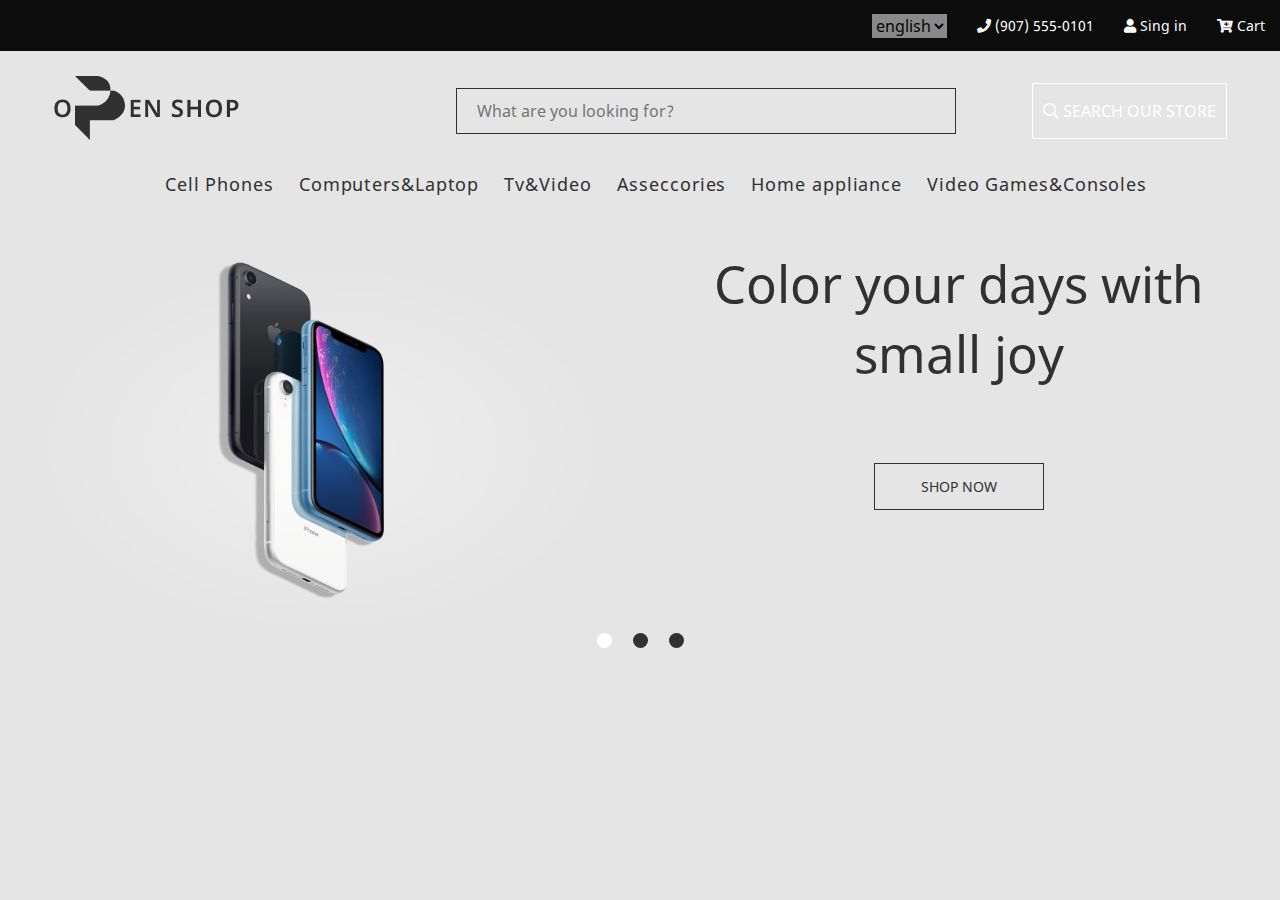
<file: index.html>
<!DOCTYPE html>
<html lang="ru">

<head>
    <meta charset="UTF-8">
    <meta http-equiv="X-UA-Compatible" content="IE=edge">
    <meta name="viewport" content="width=device-width, initial-scale=1.0">
    <title>Open shop</title>
    <link rel="stylesheet" href="libs/bootstrap.css">
    <link rel="stylesheet" href="css/sytle.css">
    <link rel="stylesheet" href="css/all.min.css">
</head>

<body>
    <div class="reklama">
        <div class="container">
            <ul class="rek__item">
                <li class="rek__list">
                    <select class="rek__lou" name="" id="">
                        <option value="">english</option>
                        <option value="">russ</option>
                        <option value="">uzb</option>
                    </select>
                </li>
                <li class="rek__list">
                    <a href="tel:9312665031" class="rek__link"> <i class="fas fa-phone"></i> (907) 555-0101</a>
                </li>
                <li class="rek__list">
                    <a href="#!" class="rek__link"><i class="fas fa-user"></i> Sing in </a>
                </li>
                <li class="rek__list">
                    <a href="#!" class="rek__link"><i class="fas fa-cart-plus"></i> Cart</a>
                </li>
            </ul>
        </div>
    </div>
    <header class="header">
        <div class="container">
            <div class="header__content flex-wrap">
                <a href="#!" class="header__logo"></a>
                <input type="seorch" class="header__seorch" placeholder="What are you looking for?">
                <button class="header__seorch-but"><i class="far fa-search"></i> SEARCH OUR STORE</button>
            </div>
            <nav class="header__nav">
                <ul class="header__list">
                    <li class="heder__item">
                        <a href="#!" class="header__link">Cell Phones</a>
                    </li>
                    <li class="heder__item">
                        <a href="#!" class="header__link">Computers&Laptop</a>
                    </li>
                    <li class="heder__item">
                        <a href="#!" class="header__link">Tv&Video</a>
                    </li>
                    <li class="heder__item">
                        <a href="#!" class="header__link">Asseccories</a>
                    </li>
                    <li class="heder__item">
                        <a href="#!" class="header__link">Home appliance</a>
                    </li>
                    <li class="heder__item">
                        <a href="#!" class="header__link">Video Games&Consoles</a>
                    </li>
                </ul>
            </nav>
        </div>
    </header>
    <main>
        <section class="carousel">
            <div class="container">
                <div id="carouselExampleIndicators" class="carousel align-center row slide" data-bs-ride="carousel">
                    <div class="col-6">
                        <div class="carousel-inner">
                            <div class="carousel-item active">
                                <img src="images/carosel-tel.png" class="carousel__img d-block w-100" alt="...">
                            </div>
                            <div class="carousel-item">
                                <img src="images/carosel-wach.png" class="carousel__img d-block w-100" alt="...">
                            </div>
                            <div class="carousel-item">
                                <img src="images/carosel-tel.png" class="carousel__img d-block w-100" alt="...">
                            </div>
                        </div>
                    </div>
                    <div class="col-6">
                        <div class="carousel__titles">
                            <h1 class="carousel__title">Color your days with small joy</h1>
                            <a href="#!" class="carousel__link all-btn">SHOP NOW</a>
                        </div>
                    </div>
                    <div class="carousel-indicators carousel__indicators justify-content-center">
                        <button type="button" data-bs-target="#carouselExampleIndicators" data-bs-slide-to="0"
                        class="active carousel__indicators-dots" aria-current="true" aria-label="Slide 1"></button>
                        <button type="button" data-bs-target="#carouselExampleIndicators" data-bs-slide-to="1"
                        aria-label="Slide 2" class="carousel__indicators-dots"></button>
                        <button type="button" data-bs-target="#carouselExampleIndicators" data-bs-slide-to="2"
                        aria-label="Slide 3" class="carousel__indicators-dots"></button>
                    </div>
                </div>
            </div>
        </section>
    </main>
</body>
<script src="libs/bootstrap.js"></script>

</html>
</file>
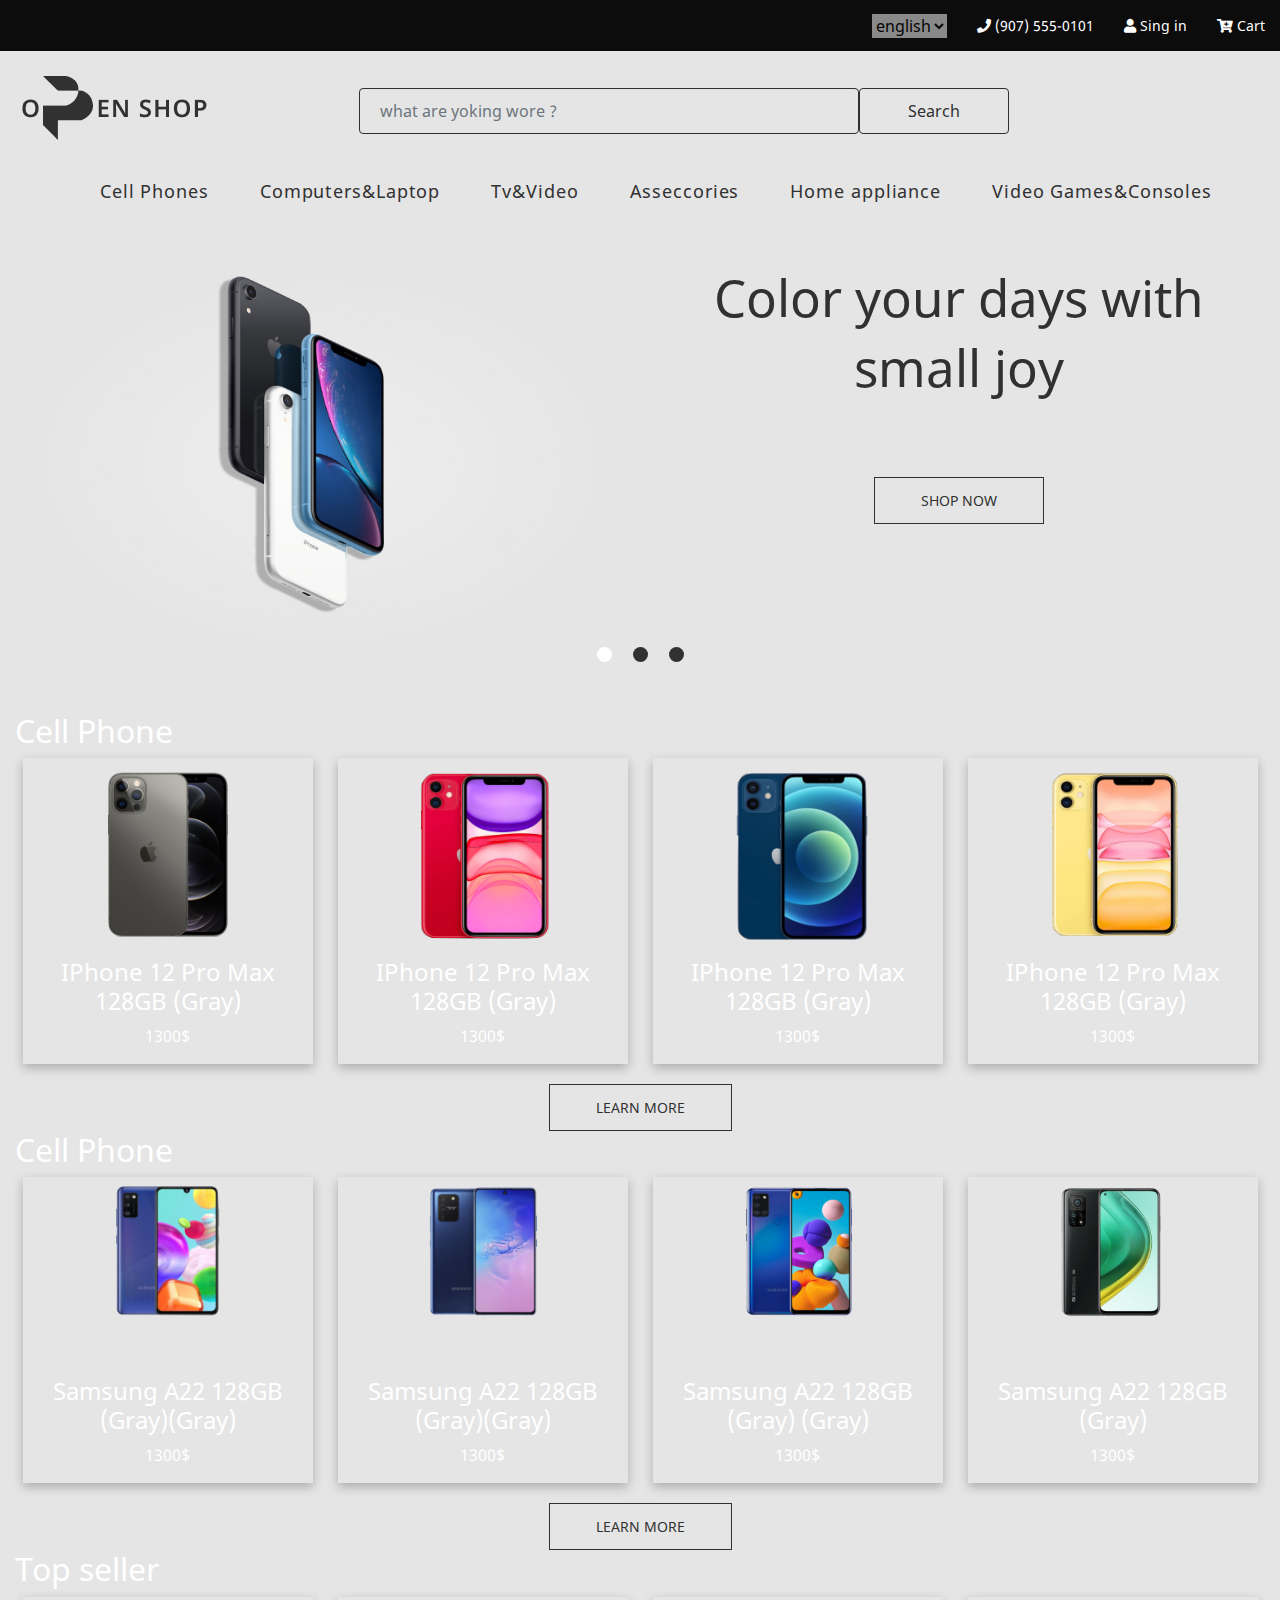
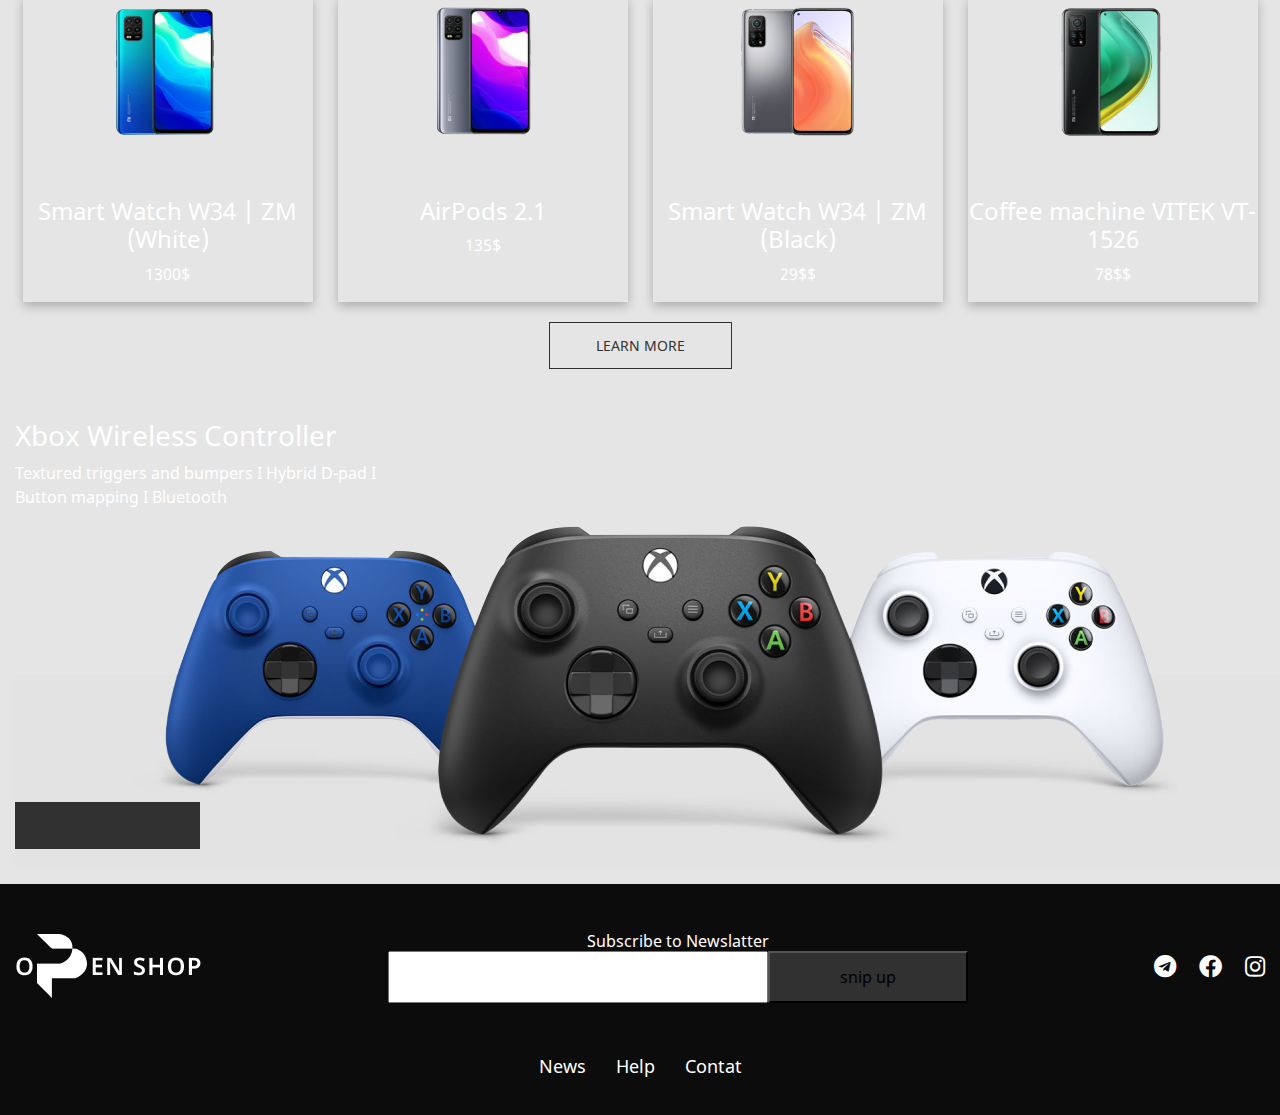
<file: Phone.html>
<!DOCTYPE html>
<html lang="ru">
<head>
    <meta charset="UTF-8">
    <meta http-equiv="X-UA-Compatible" content="IE=edge">
    <meta name="viewport" content="width=device-width, initial-scale=1.0">
    <title>Phone</title>
    <link rel="stylesheet" href="libs/bootstrap.css">
    <link rel="stylesheet" href="css/sytle.css">
    <link rel="stylesheet" href="css/all.min.css">
    <link rel="stylesheet" href="css/media.css">
    <link rel="stylesheet" href="index.html">
</head>

<body>
    <div class="reklama">
        <div class="menu"></div>
        <div class="container">
            <ul class="rek__item">
                <li class="rek__list">
                    <select class="rek__lou" name="" id="">
                        <option value="">english</option>
                        <option value="">russ</option>
                        <option value="">uzb</option>
                    </select>
                </li>
                <li class="rek__list">
                    <a href="tel:9312665031" class="rek__link"> <i class="fas fa-phone"></i> (907) 555-0101</a>
                </li>
                <li class="rek__list">
                    <a href="#!" class="rek__link"><i class="fas fa-user"></i> Sing in </a>
                </li>
                <li class="rek__list">
                    <a href="#!" class="rek__link"><i class="fas fa-cart-plus"></i> Cart</a>
                </li>
            </ul>
        </div>
    </div>
    <header class="header">
        <div class="container header__container">
            <div class="header__content">
                <a href="index.html" class="header__logo"></a>
                <form class="header__form d-flex">
                    <input class="form-control header__seorch" type="search" placeholder="what are yoking wore ?"
                        aria-label="Search">
                    <button class="btn header__seorch-btn" type="submit">Search</button>
                </form>
            </div>
            <nav class="header__nav">
                <ul class="header__list">
                    <div class="dropdown header__dropdown ">
                        <button class="btn header__link show" type="button" id="dropdownMenuButton1"
                            data-bs-toggle="dropdown" aria-expanded="false">
                            Cell Phones
                        </button>
                        <ul class="dropdown-menu" aria-labelledby="dropdownMenuButton1">
                            <li><a class="dropdown-item" href="#">Action</a></li>
                            <li><a class="dropdown-item" href="#">Something else</a></li>
                        </ul>
                    </div>
                    <div class="dropdown header__dropdown">
                        <button class="btn header__link" type="button" id="dropdownMenuButton2"
                            data-bs-toggle="dropdown" aria-expanded="false">
                            Computers&Laptop
                        </button>
                        <ul class="dropdown-menu" aria-labelledby="dropdownMenuButton1">
                            <li><a class="dropdown-item" href="Phone.html">Phone</a></li>
                            <li><a class="dropdown-item" href="#">Another action</a></li>
                            <li><a class="dropdown-item" href="#">Another action</a></li>
                            <li><a class="dropdown-item" href="#">Something else</a></li>
                        </ul>
                    </div>
                    <div class="dropdown header__dropdown">
                        <button class="btn header__link" type="button" id="dropdownMenuButton3"
                            data-bs-toggle="dropdown" aria-expanded="false">
                            Tv&Video
                        </button>
                        <ul class="dropdown-menu" aria-labelledby="dropdownMenuButton1">
                            <li><a class="dropdown-item" href="#">Action</a></li>
                            <li><a class="dropdown-item" href="#">Another action</a></li>
                        </ul>
                    </div>
                    <div class="dropdown header__dropdown">
                        <button class="btn header__link" type="button" id="dropdownMenuButton4"
                            data-bs-toggle="dropdown" aria-expanded="false">
                            Asseccories
                        </button>
                        <ul class="dropdown-menu" aria-labelledby="dropdownMenuButton1">
                            <li><a class="dropdown-item" href="#">Action</a></li>
                            <li><a class="dropdown-item" href="#">Another action</a></li>
                            <li><a class="dropdown-item" href="#">Something el</a></li>
                        </ul>
                    </div>
                    <div class="dropdown header__dropdown">
                        <button class="btn header__link" type="button" id="dropdownMenuButton5"
                            data-bs-toggle="dropdown" aria-expanded="false">
                            Home appliance
                        </button>
                        <ul class="dropdown-menu" aria-labelledby="dropdownMenuButton1">
                            <li><a class="dropdown-item" href="#">Action</a></li>
                            <li><a class="dropdown-item" href="#">Another action</a></li>
                            <li><a class="dropdown-item" href="#">Something else</a></li>
                        </ul>
                    </div>
                    <div class="dropdown header__dropdown">
                        <button class="btn header__link" type="button" id="dropdownMenuButton6"
                            data-bs-toggle="dropdown" aria-expanded="false">
                            Video Games&Consoles
                        </button>
                        <ul class="dropdown-menu" aria-labelledby="dropdownMenuButton1">
                            <li><a class="dropdown-item" href="#">Action</a></li>
                            <li><a class="dropdown-item" href="#">Another action</a></li>
                            <li><a class="dropdown-item" href="#">Something els</a></li>
                        </ul>
                    </div>
                </ul>
            </nav>
        </div>
    </header>
    <main>
        <section class="carousel">
            <div class="container ">
                <div id="carouselExampleIndicators" class="carousel align-center text-center row slide "
                    data-bs-ride="carousel">
                    <div class="col-md-6 justify-content-md-center col-8">
                        <div class="carousel-inner">
                            <div class="carousel-item active">
                                <img src="images/carosel-tel.png" class="carousel__img d-block w-100" alt="...">
                            </div>
                            <div class="carousel-item">
                                <img src="images/carosel-wach.png" class="carousel__img d-block w-100" alt="...">
                            </div>
                            <div class="carousel-item">
                                <img src="images/carosel-tel.png" class="carousel__img d-block w-100" alt="...">
                            </div>
                        </div>
                    </div>
                    <div class="carousel-indicators carousel__indicators justify-content-center">
                        <button type="button" data-bs-target="#carouselExampleIndicators" data-bs-slide-to="0"
                            class="active carousel__indicators-dots" aria-current="true" aria-label="Slide 1"></button>
                        <button type="button" data-bs-target="#carouselExampleIndicators" data-bs-slide-to="1"
                            aria-label="Slide 2" class="carousel__indicators-dots"></button>
                        <button type="button" data-bs-target="#carouselExampleIndicators" data-bs-slide-to="2"
                            aria-label="Slide 3" class="carousel__indicators-dots"></button>
                    </div>
                    <div class="col-6">
                        <div class="carousel__titles">
                            <h1 class="carousel__title">Color your days with small joy</h1>
                            <a href="#!" class="carousel__link all-btn">SHOP NOW</a>
                        </div>
                    </div>
                </div>
            </div>
        </section>
        <section class="CellPhone">
            <div class="container">
                <h2 class="CallPhone__title">Cell Phone</h2>
                <div class="CellPhone__content">
                    <div class="CellPhone__cards">
                        <a href="#" class="CellPhone__card">
                            <img src="images/phone app (1).png" alt="">
                            <h4>IPhone 12 Pro Max 128GB (Gray)</h4>
                            <p>1300$</p>
                        </a>
                        <a href="#" class="CellPhone__card">
                            <img src="images/phone app (2).png" alt="">
                            <h4>IPhone 12 Pro Max 128GB (Gray)</h4>
                            <p>1300$</p>
                        </a>
                        <a href="#" class="CellPhone__card">
                            <img src="images/phone app (3).png" alt="">
                            <h4>IPhone 12 Pro Max 128GB (Gray)</h4>
                            <p>1300$</p>
                        </a>
                        <a href="#" class="CellPhone__card">
                            <img src="images/phone app (4).png" alt="">
                            <h4>IPhone 12 Pro Max 128GB (Gray)</h4>
                            <p>1300$</p>
                        </a>
                    </div>
                </div>
                <a href="#" class="CellPhone__btn all-btn">LEARN MORE</a>
            </div>

        </section>
        <section class="ComputersLaptop">
            <div class="container">
                <h2 class="CallPhone__title">Cell Phone</h2>
                <div class="CellPhone__cards">
                    <a href="#" class="CellPhone__card">
                        <img src="images/samsung a 52 (1).png" alt="">
                        <h4>Samsung A22 128GB (Gray)(Gray)</h4>
                        <p>1300$</p>
                    </a>
                    <a href="#" class="CellPhone__card">
                        <img src="images/samsung a 52 (2).png" alt="">
                        <h4>Samsung A22 128GB (Gray)(Gray)</h4>
                        <p>1300$</p>
                    </a>
                    <a href="#" class="CellPhone__card">
                        <img src="images/samsung a 52 (3).png" alt="">
                        <h4>Samsung A22 128GB (Gray) (Gray)</h4>
                        <p>1300$</p>
                    </a>
                    <a href="#" class="CellPhone__card">
                        <img src="images/samsung s22 (4).png" alt="">
                        <h4>Samsung A22 128GB (Gray)</h4>
                        <p>1300$</p>
                    </a>
                </div>
                <a href="#" class="CellPhone__btn all-btn">LEARN MORE</a>
            </div>

        </section>

        <section class="ComputersLaptop">
            <div class="container">
                <h2 class="CallPhone__title">Top seller</h2>
                <div class="CellPhone__cards">
                    <a href="#" class="CellPhone__card">
                        <img src="images/samsung s22 (1).png" alt="">
                        <h4>Smart Watch W34 | ZM (White)</h4>
                        <p>1300$</p>
                    </a>
                    <a href="#" class="CellPhone__card">
                        <img src="images/samsung s22 (2).png" alt="">
                        <h4>AirPods 2.1</h4>
                        <p>135$</p>
                    </a>
                    <a href="#" class="CellPhone__card">
                        <img src="images/samsung s22 (3).png" alt="">
                        <h4>Smart Watch W34 | ZM (Black)</h4>
                        <p>29$$</p>
                    </a>
                    <a href="#" class="CellPhone__card">
                        <img src="images/samsung s22 (4).png" alt="">
                        <h4>Coffee machine VITEK VT-1526</h4>
                        <p>78$$</p>
                    </a>
                </div>
                <a href="#" class="CellPhone__btn all-btn">LEARN MORE</a>
            </div>

        </section>

        <section class="controller">      
                <div class="container">     
                    <div class="content__controller">
                        <h3 class="controller__title">Xbox Wireless Controller</h3>
                        <p class="controller__tex">Textured triggers and bumpers I Hybrid D-pad I Button mapping I Bluetooth</p>
                    </div>
                    <img class="controller__banner" src="images/pult.png" alt="">
                    <a href="#" class="controller__btn all-btn">ADD TO CART</a>
                </div>
        </section>

        <section class="footer top-50px">
            <div class="container">
                <div class="footer__content text-sm-center flex-wrap d-flex align-items-center justify-content-between">
                    <a href="#" class="logo"><img src="images/Logo.png" alt=""></a>     
                    <div class="footer___wrap">
                        <p>Subscribe to Newslatter</p>
                      <form class="form" action="">
                           <input class="inp" type="text">
                           <button type="#">snip up</button>               
                      </form>
                  </div> 
                  <div class="footer__icon">
                    <i class="fab fa-telegram"></i>
                    <i class="fab fa-facebook"></i>
                    <i class="fab fa-instagram"></i>
                  </div>
                </div>

                <div class="footer__links">
                    <a href="#" class="footer__btn">News</a>
                    <a href="#" class="footer__btn">Help</a>
                    <a href="#" class="footer__btn">Contat</a>
                </div>
            </div>
        </section>

    </main>
</body>
<script src="libs/bootstrap.js"></script>

</html>
</file>
<file: css/sytle.css>
@import url(shrift.css);

* {
    margin: 0;
    padding: 0;
    box-sizing: border-box;
    scroll-behavior: smooth !important;
}

.container {
    max-width: 1290px;
    width: 100%;
    padding: 0 15px;
    margin: 0 auto;
}

:root {
    --Noto_s: "Noto_Sans_R";
    --body: #e5e5e5;
    --text: #313131;
    --dots: #313131;
    --dost-active: #fff;
    --color: #313131;
}

li {
    list-style: none;
}

a {
    text-decoration: none;
}


body {
    background: var(--body);
    font-family: var(--Noto_s);
}

/* rek start */

.reklama {
    background: #0C0C0C;
}



.rek__item {
    display: flex;
    justify-content: end;
    align-items: center;
    column-gap: 30px;
}

.rek__link {
    display: block;
    font-size: 14px;
    color: #fff;
    padding: 15px 0;
}

.rek__lou {
    outline: none;
    border: none;
    opacity: 0.55;
}

/* rek end */

/* hedaer start */

.header__nav {
    margin-bottom: 50px;
}


.header__logo::before {
    content: url(../images/Logo\ white.png);
}

.header__seorch {
    max-width: 260px;
    width: 100%;
    background: none;
    border: 1px solid var(--text);
}

.header__seorch-but {
    padding: 15px 10px;
    background: none;
    border: 1px solid #fff;
    color: #fff;
}

.header__content {
    display: flex;
    align-items: center;
    justify-content: space-around;
    margin: 25px 0;
}

.header__seorch-btn {
    max-width: 150px;
    width: 100%;
    color: var(--text);
    border: 1px solid var(--text);
}

.header__seorch {
    max-width: 500px;
    padding: 10px 20px;
}

.header__form {
    max-width: 900px;
    width: 100%;
}

.header__logo {
    margin-right: 140px;
}

.header__list {
    display: flex;
    align-items: center;
    justify-content: center;
    column-gap: 25px;
}

.header__link {
    font-size: 18px;
    color: var(--text);
    font-weight: 400;
    letter-spacing: 0.05em;
    position: relative;
    display: flex;
    justify-content: center;
    transition: .5s !important;
}

.header__link::after {
    content: "";
    position: absolute;
    bottom: 0px;
    width: 0px;
    height: 1px;
    background: var(--text);
    display: flex;
    transition: .5s;
}



.header__link:hover::after {
    width: 100% !important;
    color: var(--text) !important;
}

.center__list {
    justify-content: center;
}


/* hedaer end */

/* carousel start */

.carousel__img {
    max-height: 400px;
    box-shadow: (-10px 5px 3px rgba(0, 0, 0, 0.25));
    background: radial-gradient(50% 50% at 50% 50%, rgba(255, 255, 255, 0.35) 0%, rgba(255, 255, 255, 0) 100%);
}

.carousel {
    margin-bottom: 50px;
}

.carousel__title {
    font-size: 4vw;
    line-height: 70px;
    text-align: center;
    color: var(--text);
    margin-bottom: 75px;
    z-index: 1;
}

.all-btn {
    padding: 12px 46px;
    border: 1px solid var(--text);
    color: var(--text);
    font-size: 1.1vw;
    display: inline-block;
    max-width: max-content;
}

.all-btn:hover {
    color: #000;
    background: var(--text);
    transition: .5ms;
}

.carousel__indicators {
    margin: 0 auto !important;
    gap: 15px;
    display: flex;
}

.carousel__titles {
    text-align: center;
}

.carousel__indicators-dots {
    width: 15px !important;
    height: 15px !important;
    border-radius: 50% !important;
    background: var(--dots) !important;
    border: unset !important;
    opacity: 1 !important;
    background: var(--dots);
}

.carousel__indicators-dots.active {
    background: var(--dost-active) !important;
}

.btn {
    box-shadow: unset !important;
}

.btn:hover {
    color: #fff;
}

.dropdown-menu.show {
    position: absolute;
    top: 15px;
    transform: scale(1.2);
    transform: translateY(-100px);
    border-radius: 0;
    transition: .9s;
    background-color: rgb(rgb(112, 105, 105)) !important;
    animation: matrix 2s linear infinite alternate;
}

@keyframes matrix {
    0% {
        border-radius: 5%;

    }

    100% {
        border-radius: 15%;
    }
}

/* carousel end */

/* acsesuar start */



.acsesuar__content {
    display: flex;
    column-gap: 15px;
}

.acsesuar__images {
    background: #e5e5e5;
    position: relative;
    max-width: 590px;
    width: 100%;
    display: inline-block;
    color: #000 !important;
    transition: .5s;
    border-radius: 4px;
}

.acsesuar__images:nth-child(1) {
    grid-column: span 6;
    grid-row: span 2;
    grid-area: lg;
}

.acsesuar__images:nth-child(2) {
    grid-row: span 2;
    grid-column: span 6;
    grid-area: sm;
}



.acsesuar__content {
    gap: 25px;
    display: grid;
    grid-template-areas:
        'lg lg sm sm'
        'lg lg md1 md';
}

.acsesuar__images span {
    font-size: 1.9vw;
}

.acsesuar__images:nth-child(1) span,
.acsesuar__images:nth-child(2) span {
    position: absolute;
    top: 30px;
    left: 10px;
    border-radius: 50%;
    padding: 10px 5px;
    background: #313131;
    color: #fff;
    display: block;
}

.acsesuar__images:nth-child(3) span,
.acsesuar__images:nth-child(4) span {
    position: absolute;
    color: #fff;
    bottom: 25px;
    padding: 10px 5px;
    border-radius: 50%;
    background: #313131;
    left: 10px;
}


.acsesuar__images:nth-child(1) p {
    position: absolute;
    bottom: 5px;
    left: 10px;
}

.acsesuar__images:nth-child(2) p {
    position: absolute;
    bottom: 15px;
    left: 10px;
}

.acsesuar__images:nth-child(3) p,
.acsesuar__images:nth-child(4) p {
    position: absolute;
    top: 25%;
    left: 10px;
}

.acsesuar__images:nth-child(1) h4 {
    position: absolute;
    bottom: 20%;
    left: 10px;
}

.acsesuar__images:nth-child(2) h4 {
    position: absolute;
    bottom: 14%;
    left: 10px;
}

.acsesuar__images:nth-child(3) h4,
.acsesuar__images:nth-child(4) h4 {
    position: absolute;
    top: 6%;
    left: 10px;
}


.acsesuar__img {
    width: 100%;
}

.acsesuar__images h4 {
    position: absolute;
    top: 83%;
    font-size: 1.9vw;
}

.acsesuar__images:nth-child(3) h4,
.acsesuar__images:nth-child(4) h4 {
    position: absolute;
    top: 10%;
}

.acsesuar {
    margin-bottom: 50px;
}

.acsesuar__btn {
    margin: 30px auto 0;
    text-align: center;
    margin-top: 20px;
}


.acsesuar .container {
    text-align: center;
}



/* acsesuar end */

/* ------------------CellPhone__card   start*/

.CellPhone__card {
    max-width: 290px;
    width: 100%;
    text-align: center;
    color: #fff;
    position: relative;
}

.CellPhone__card:hover {
    color: #fff !important;
}

.CellPhone__cards {
    display: flex;
    flex-wrap: wrap;
    justify-content: center;
    gap: 25px;

}

.CellPhone__card img {
    height: 200px;
}

.CallPhone__title {
    color: #fff;
}

.CellPhone .container .CellPhone__content {
    text-align: center;
}

.CellPhone__btn {
    margin-left: auto;
    margin-right: auto;
    max-width: max-content;
    display: block;
    margin-top: 20px;
}

.CellPhone__card::before {
    position: absolute;
    content: '';
    width: 0%;
    height: 2px;
    background: #fff;
    bottom: 0;
    left: 0;
    transition: .5s;
}

.CellPhone__card:hover::before {
    width: 100%;
}

/* ------------------CellPhone__card   end*/


/* ---------------------PlayStation start */

.PlayStation__item-left a {
    margin-top: 83px;
}

.PlayStation__item-left h2 {
    margin-top: 20px;
}

.CellPhone__card {
    box-shadow: 0px 4px 10px 0px #00000040;
}

.PlayStation__list {
    display: flex;
    justify-content: space-between;
    margin-top: 83px;
}



.PlayStation__item-left img {
    width: 270px;
}

.PlayStation__item-left h2 {
    color: #fff !important;
}

/* ---------------------PlayStation end  */

/* ----------------------controller start */

.controller{ 
    position: relative;
    width: 100%;
}

.content__controller {
    position: absolute;
    top: 50px;
    color: #fff;
    width: 400px;
    flex-wrap: wrap;
}

.controller__btn {
    position: absolute;
    bottom: 20px;
    background: #313131;
}




/* ----------------------controller end */

/* ------------------------footer start */

.footer___wrap p {
    margin-bottom: -2px;
    color: #fff;
}

.fab {
    color: #fff;
    font-size: 23px;
}

.footer__icon {
    display: flex;
    column-gap: 23px;
}

.footer___wrap button {
    background: #313131;
    padding: 12px 25px;
    outline: unset;
    max-width: 200px;
    width: 100%;

}

.footer___wrap input {
    max-width: 420px;
    padding: 12px 0;
    width: 100%;
}

.form {
    display: flex;
    width: 580px;
}

.inp {
    display: inline-block;
    max-width: 520px;
    width: 100%;
    outline: unset;
}

.footer__links {
    margin-top: 50px;
    justify-content: center;
    column-gap: 30px;
    display: flex;
}

.footer__btn {
    color: #fff;
    font-size: 18px;
}

.footer {
    margin-top: 15px;
    padding: 45px 0 35px;
    background: #0C0C0C;
}

/* ------------------------footer end */
</file>
<file: css/media.css>
@media (prefers-color-scheme: dark) {
    :root {
        --text: #fff;
        --body: #313131;
        --dots: #ABABAB;
        --color: #fff;
    }

    .header__logo::before {
        content: url(../images/Logo.png);
    }
}

@media (max-width: 1140px) {
    .header {
        display: unset;
    }
}

/* noutbuk */
/* @media (max-width: 1440px){} */
/* noutbuk */
/* @media (max-width: 1366px){} */
/* noutbuk */
@media (max-width: 1320px){
    .controller__btn {
        width: 80%;
    }
}
/* noutbuk */
/* @media (max-width: 1290px){} */
/* noutbuk */
/* @media (max-width: 1140px){} */
/* noutbuk */
/* @media (max-width: 1024px) {} */
/* iped */
@media (max-width: 992px) {
    .header__list {
        display: flex;
        flex-wrap: wrap;
    }

    .carousel__indicators {
        row-gap: 35px;
    }

    .PlayStation__list {
        display: flex;
        flex-wrap: wrap;
        align-items: center;
        justify-content: center;
        margin-top: 83px;
    }
}

/* iped */
@media (max-width: 768px) {
    .carousel {
        justify-content: center;
    }

    .carousel__title {
        margin-bottom: 45px;
        line-height: 40px;
    }

    .all-btn {
        margin-bottom: 40px;
    }

    .header__content {
        display: flex;
        flex-wrap: wrap;
        justify-content: center;
    }
  


}

/* iped */
@media (max-width: 736px) {

    .acsesuar__content {
        display: flex;
        column-gap: 15px;
    }

    .acsesuar__images span {
        display: none;
    }

    .acsesuar__images:nth-child(1) span,
    .acsesuar__images:nth-child(2) span {
        display: none;
    }

   

}

/* phone */
@media (max-width: 684px) {

    .acsesuar__content {
        flex-wrap: wrap;
        width: 250px;
    }
    
    .acsesuar .container {
        display: flex;
        flex-direction: column;
        align-items: center;
    }

    .PlayStation__item-pvr{
        width: 100%;
    }   

    .footer___wrap {
        display: none;
    }

    .footer__links {
        text-align: center;
        color: #fff;
    }
    
    .footer{ 
        margin-bottom: 30px;

    }

}

/* phone */
/* @media (max-width: 667px){} */
/* phone */
/* @media (max-width: 576px){} */
/* phone */
@media (max-width: 414px) {
    .reklama {
        display: none;
    }
}

/* @media (max-width: 412px){} */
/* phone */
/* @media (max-width: 375px){} */
/* phone */
/* @media (max-width: 360px){} */
/* phone */
/* @media (max-width: 320px){} */
/* phone */
</file>
